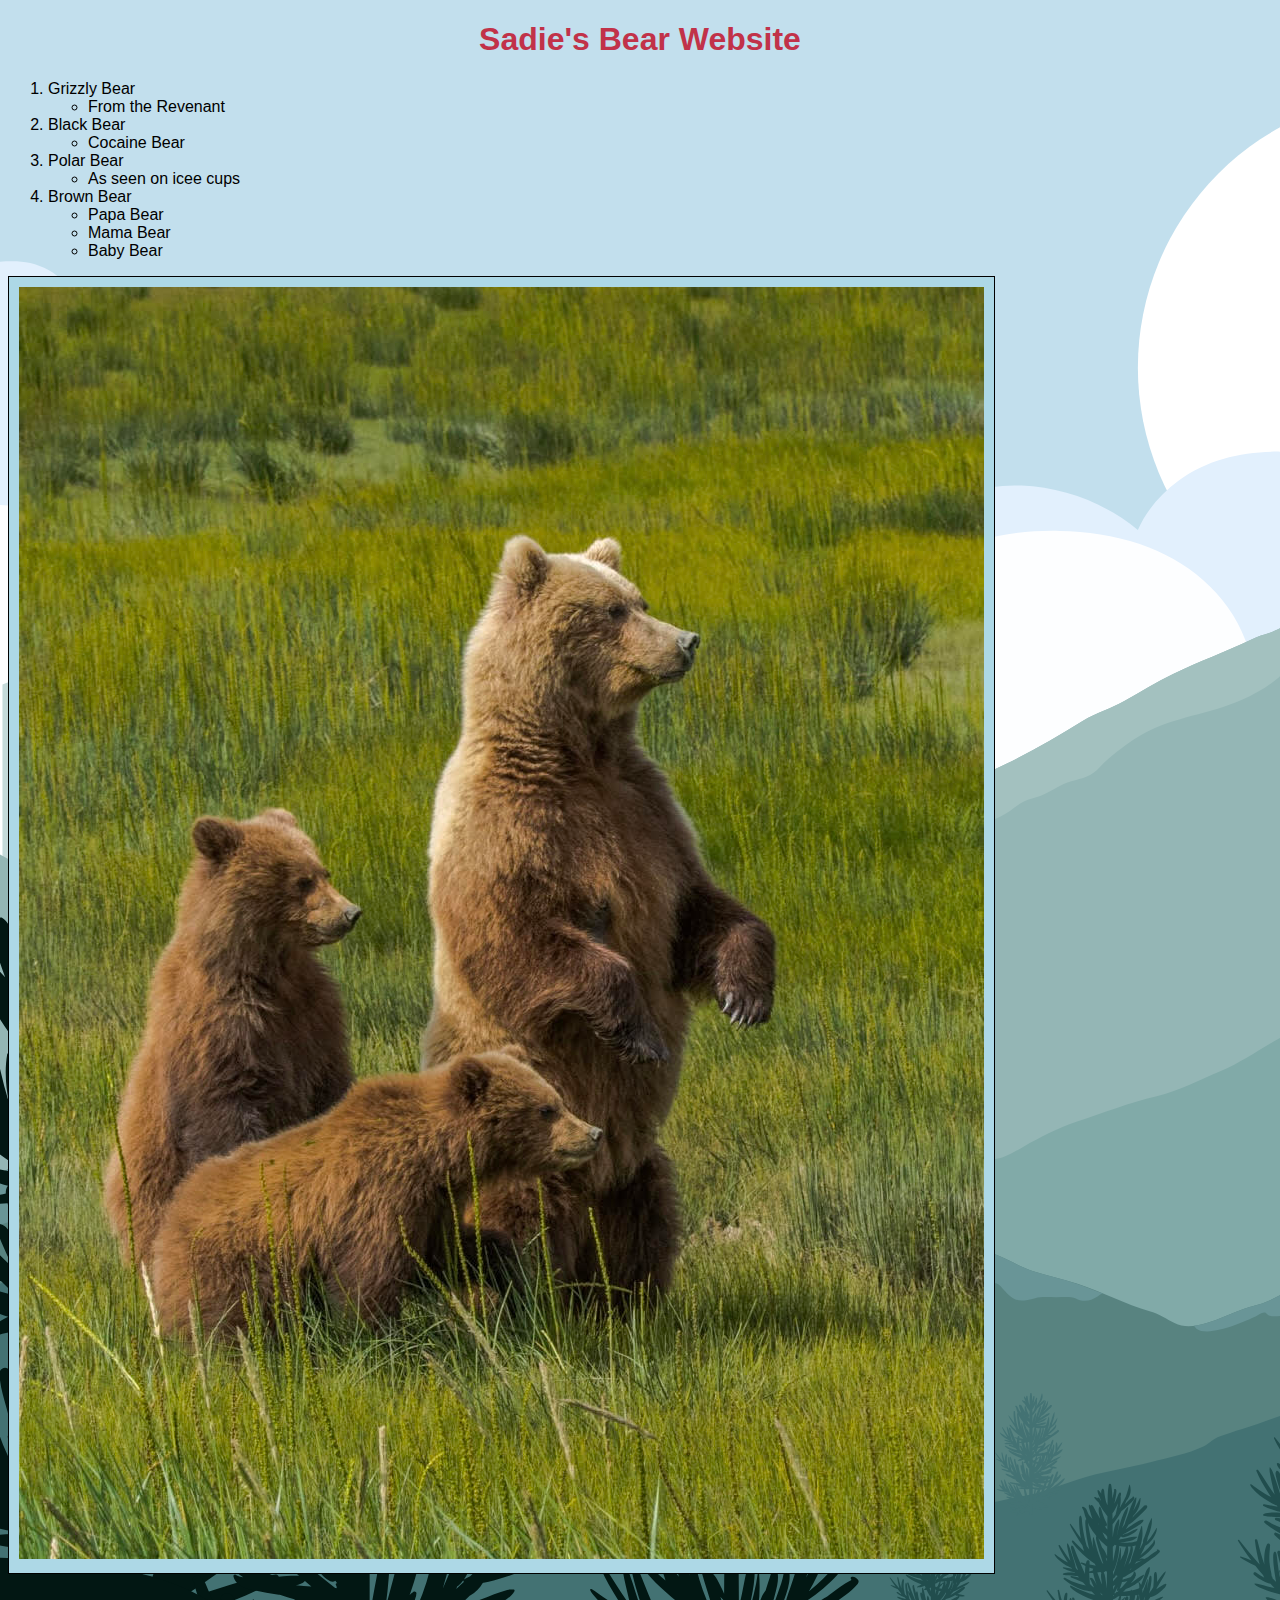
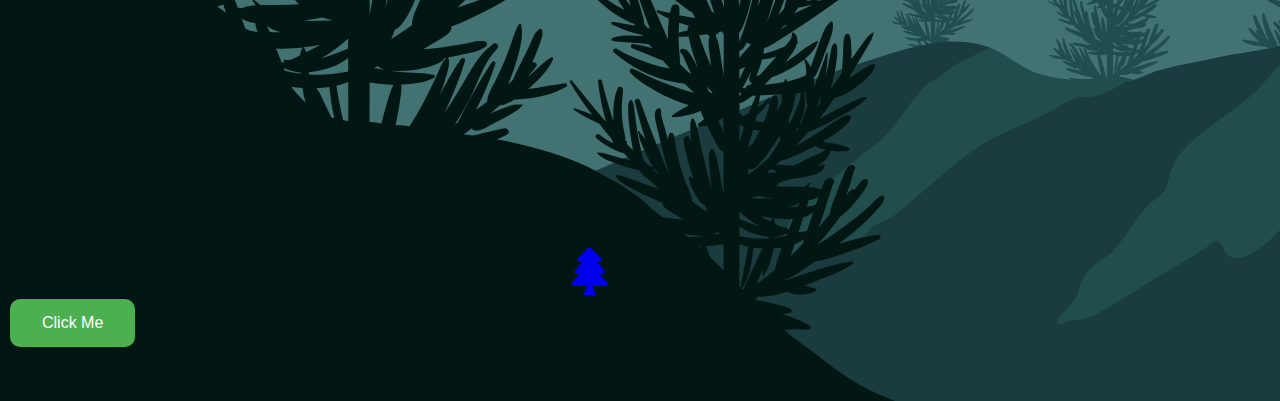
<file: from_scratch.html>
<!DOCTYPE html>
<html lang="en">
<head>
    <meta charset="UTF-8">
    <title>Title</title>
    <link rel="stylesheet" href="styles.css">
    <link rel="stylesheet" href="https://cdnjs.cloudflare.com/ajax/libs/font-awesome/5.15.4/css/all.min.css">
</head>

<header style="text-align: center;">
    <h1>Sadie's Bear Website</h1>
  </header>

<body>
    <div class="list">
        <ol>
          <li>Grizzly Bear
            <ul>
              <li>From the Revenant </li>
            </ul>
          </li>
          <li>Black Bear
            <ul>
              <li>Cocaine Bear</li>
            </ul>
          </li>
          <li>
            Polar Bear
            <ul>
              <li>As seen on icee cups</li>
            </ul>
          </li>
          <li>Brown Bear
            <ul>
              <li>Papa Bear</li>
              <li>Mama Bear</li>
              <li>Baby Bear</li>
            </ul>
          </li>
        </ol>
      </div>

<div class="image-container">
    <img src="bear.jpg" alt="Background picture">

</div>
      


<iframe width="560" height="315" src="https://www.youtube.com/embed/zKboJYd-x_Y?si=D4Qfn-_HWj2qMCWm" title="YouTube video player" frameborder="0" allow="accelerometer; autoplay; clipboard-write; encrypted-media; gyroscope; picture-in-picture; web-share" referrerpolicy="strict-origin-when-cross-origin" allowfullscreen></iframe>

<a href="https://www.nps.gov/yell/index.htm" target="_blank">
    <i class="fas fa-tree fa-3x"></i>
  </a>



  <div class='tableauPlaceholder' id='viz1714012213339' style='position: relative'><noscript><a href='#'><img alt='Be Bear Aware ' src='https:&#47;&#47;public.tableau.com&#47;static&#47;images&#47;Be&#47;BeBearAwareFatalBearAttcksinNorthAmerica&#47;BeBearAware&#47;1_rss.png' style='border: none' /></a></noscript><object class='tableauViz'  style='display:none;'><param name='host_url' value='https%3A%2F%2Fpublic.tableau.com%2F' /> <param name='embed_code_version' value='3' /> <param name='site_root' value='' /><param name='name' value='BeBearAwareFatalBearAttcksinNorthAmerica&#47;BeBearAware' /><param name='tabs' value='no' /><param name='toolbar' value='yes' /><param name='static_image' value='https:&#47;&#47;public.tableau.com&#47;static&#47;images&#47;Be&#47;BeBearAwareFatalBearAttcksinNorthAmerica&#47;BeBearAware&#47;1.png' /> <param name='animate_transition' value='yes' /><param name='display_static_image' value='yes' /><param name='display_spinner' value='yes' /><param name='display_overlay' value='yes' /><param name='display_count' value='yes' /><param name='language' value='en-US' /></object></div>                <script type='text/javascript'>                    var divElement = document.getElementById('viz1714012213339');                    var vizElement = divElement.getElementsByTagName('object')[0];                    vizElement.style.width='1000px';vizElement.style.height='2027px';                    var scriptElement = document.createElement('script');                    scriptElement.src = 'https://public.tableau.com/javascripts/api/viz_v1.js';                    vizElement.parentNode.insertBefore(scriptElement, vizElement);                </script>
  
  <a href="index.html">
  <button class="nice-button">Click Me</button>
  </a>




</body>
</html>
</file>
<file: styles.css>
body {
    /* background-color: #afccc9; Change this to your desired color */
    margin-bottom: 50px;
    background-image: url('background.svg');
    background-size: cover; /* Adjusts the size of the background image */
    font-family: Arial, sans-serif;
}

h1 {
    font-family: Arial, sans-serif; /* Specify Arial font and fallback fonts */
    color:rgb(193, 50, 73)
  }


  /* .list {
    padding: 20px;
    text-align: center;
    font-weight:bold
  }
  .list ol {
    list-style-position: inside; /* Move the numbers inside the list item */
 
  /* } */ */

  .linkedin-button {
    position: fixed; /* fixed or absolute */
    bottom: 20px; /* adjust the distance from the bottom */
    right: 20px; /* adjust the distance from the right */
    z-index: 999; /* ensure it's above other content */
  }

  .image-container {
    display: inline-block; /* or inline-flex */
    border: 1px solid black; /* Add your desired border properties */
    background-color: lightblue; /* Set the background color within the border */
    padding: 10px; /* Optional: Add padding to create space between the image and the border */
  }

  .nice-button {
    background-color: #4CAF50; /* Green */
    border: none;
    color: white;
    padding: 15px 32px;
    text-align: center;
    text-decoration: none;
    display: inline-block;
    font-size: 16px;
    margin: 4px 2px;
    cursor: pointer;
    border-radius: 10px;
    box-shadow: 0 4px 6px rgba(0, 0, 0, 0.1);
  }
</file>
